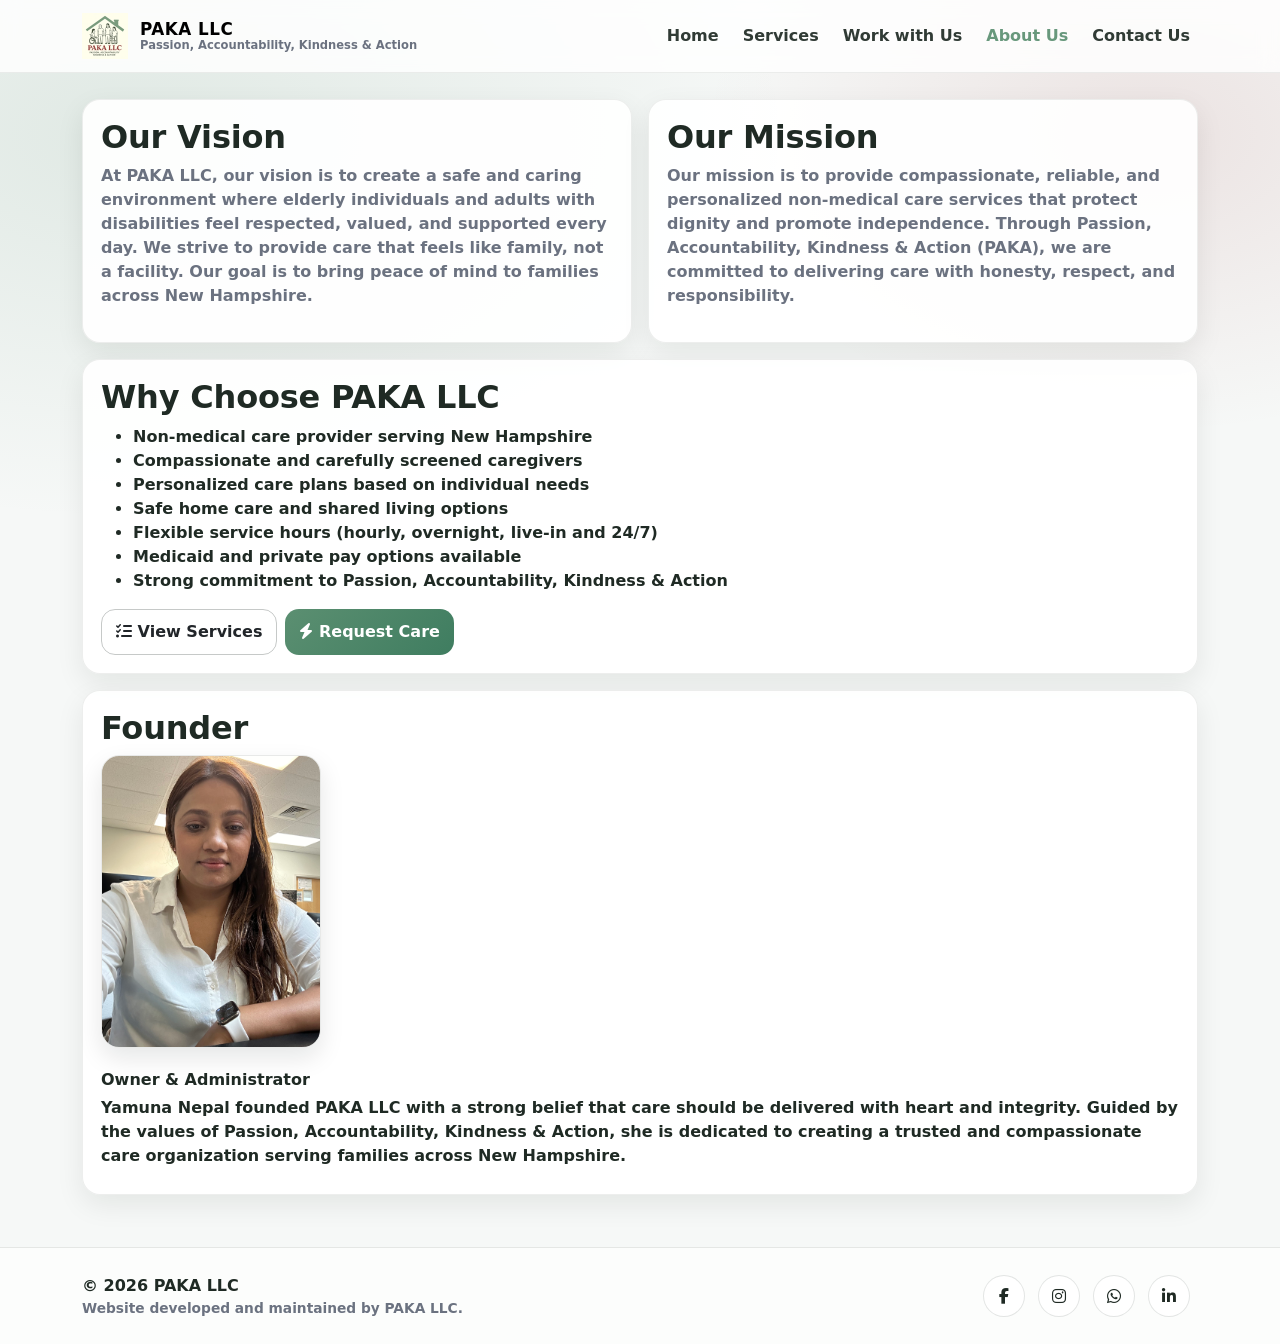
<file: about.html>
<!doctype html>
<html lang="en">
<head>
  <meta charset="utf-8" />
  <meta name="viewport" content="width=device-width, initial-scale=1" />

  <title>PAKA LLC | About Us</title>
  <meta name="description" content="Learn about PAKA LLC, our mission, values, and commitment to compassionate home care and shared living services in New Hampshire." />
  <meta name="keywords" content="About PAKA LLC, pakacare about, home care company New Hampshire, shared living provider NH, PAKA LLC mission, PAKA LLC values" />
  <meta name="robots" content="index, follow, max-image-preview:large" />
  <meta name="author" content="PAKA LLC" />

  <link rel="canonical" href="https://pakacare.com/about.html" />
  <link rel="icon" type="image/png" sizes="980x980" href="/favicon-980x980.png">
  <link rel="shortcut icon" type="image/png" href="/favicon-980x980.png">

  <meta property="og:title" content="PAKA LLC | About Us" />
  <meta property="og:description" content="Learn more about PAKA LLC and our commitment to compassionate care in New Hampshire." />
  <meta property="og:type" content="website" />
  <meta property="og:url" content="https://pakacare.com/about.html" />
  <meta property="og:image" content="https://pakacare.com/images/logo.png" />

  <meta name="twitter:card" content="summary" />
  <meta name="twitter:title" content="PAKA LLC | About Us" />
  <meta name="twitter:description" content="Mission, values, and care approach of PAKA LLC." />
  <meta name="twitter:image" content="https://pakacare.com/images/logo.png" />

  <link href="https://cdn.jsdelivr.net/npm/bootstrap@5.3.3/dist/css/bootstrap.min.css" rel="stylesheet">
  <link href="https://cdnjs.cloudflare.com/ajax/libs/font-awesome/6.5.0/css/all.min.css" rel="stylesheet">
  <link href="css/styles.css" rel="stylesheet">
</head>
<body>

  <nav class="navbar navbar-expand-lg sticky-top">
  <div class="container">
    <a class="navbar-brand brand-wrap" href="index.html">
      <img src="images/logo.png" alt="PAKA LLC logo" class="brand-logo">
      <div class="brand-title">
        <p class="name">PAKA LLC</p>
        <p class="tag">Passion, Accountability, Kindness & Action</p>
      </div>
    </a>

    <button class="navbar-toggler" type="button" data-bs-toggle="collapse" data-bs-target="#topNav">
      <span class="navbar-toggler-icon"></span>
    </button>

    <div class="collapse navbar-collapse" id="topNav">
      <ul class="navbar-nav ms-auto gap-lg-2">
        <li class="nav-item"><a class="nav-link" href="index.html">Home</a></li>
        <li class="nav-item"><a class="nav-link" href="services.html">Services</a></li>
        <li class="nav-item"><a class="nav-link" href="work-with-us.html">Work with Us</a></li>
        <li class="nav-item"><a class="nav-link" href="about.html">About Us</a></li>
        <li class="nav-item"><a class="nav-link" href="contact.html">Contact Us</a></li>
      </ul>
    </div>
  </div>
</nav>

  <section class="section">
    <div class="container">
      <div class="row g-3">
        <div class="col-lg-6">
          <div class="info-card">
            <h2 class="section-title">Our Vision</h2>
            <p class="section-sub">
              At PAKA LLC, our vision is to create a safe and caring environment where elderly individuals and adults with disabilities feel respected, valued, and supported every day. We strive to provide care that feels like family, not a facility. Our goal is to bring peace of mind to families across New Hampshire.
            </p>
          </div>
        </div>
        <div class="col-lg-6">
          <div class="info-card">
            <h2 class="section-title">Our Mission</h2>
            <p class="section-sub">
              Our mission is to provide compassionate, reliable, and personalized non-medical care services that protect dignity and promote independence. Through Passion, Accountability, Kindness & Action (PAKA), we are committed to delivering care with honesty, respect, and responsibility.
            </p>
          </div>
        </div>

        <div class="col-12" id="why">
          <div class="info-card">
            <h2 class="section-title">Why Choose PAKA LLC</h2>
            <ul class="fw-semibold mt-2">
              <li>Non-medical care provider serving New Hampshire</li>
              <li>Compassionate and carefully screened caregivers</li>
              <li>Personalized care plans based on individual needs</li>
              <li>Safe home care and shared living options</li>
              <li>Flexible service hours (hourly, overnight, live-in and 24/7)</li>
              <li>Medicaid and private pay options available</li>
              <li>Strong commitment to Passion, Accountability, Kindness & Action</li>
            </ul>

            <div class="d-flex gap-2 flex-wrap mt-2">
              <a href="services.html" class="btn btn-outline-dark"><i class="fa-solid fa-list-check"></i> View Services</a>
              <button class="btn btn-primary btn-request-care"><i class="fa-solid fa-bolt"></i> Request Care</button>
            </div>
          </div>
        </div>
  <div class="col-12">
  <div class="info-card">
    <h2 class="section-title">Founder</h2>
    <div class="founder-wrap mt-2">
      <img src="images/founder.jpg" alt="Founder" class="founder-img"
           onerror="this.style.display='none'">
      <div>
        <p class="fw-bold mb-1">Owner & Administrator</p>
        <p class="fw-semibold mb-2">
          Yamuna Nepal founded PAKA LLC with a strong belief that care should be delivered with heart and integrity. Guided by the values of Passion, Accountability, Kindness & Action, she is dedicated to creating a trusted and compassionate care organization serving families across New Hampshire.
        </p>
      </div>
    </div>
  </div>
</div>
      </div>
    </div>
  </section>

  <footer>
    <div class="container">
      <div class="row g-3 align-items-center">
        <div class="col-md-6">
          <div class="footer-brand">© <span id="year"></span> PAKA LLC</div>
          <div class="small-note">Website developed and maintained by PAKA LLC.</div>
        </div>
        <div class="col-md-6 text-md-end">
          <div class="social">
            <a href="#" title="Facebook" aria-label="Facebook"><i class="fa-brands fa-facebook-f"></i></a>
            <a href="#" title="Instagram" aria-label="Instagram"><i class="fa-brands fa-instagram"></i></a>
            <a href="#" title="WhatsApp" aria-label="WhatsApp"><i class="fa-brands fa-whatsapp"></i></a>
            <a href="#" title="LinkedIn" aria-label="LinkedIn"><i class="fa-brands fa-linkedin-in"></i></a>
          </div>
        </div>
      </div>
    </div>
  </footer>

  <script>
    document.getElementById("year").textContent = new Date().getFullYear();
  </script>
  <script src="https://cdn.jsdelivr.net/npm/bootstrap@5.3.3/dist/js/bootstrap.bundle.min.js"></script>
  <script src="js/main.js"></script>
</body>
</html>
</file>
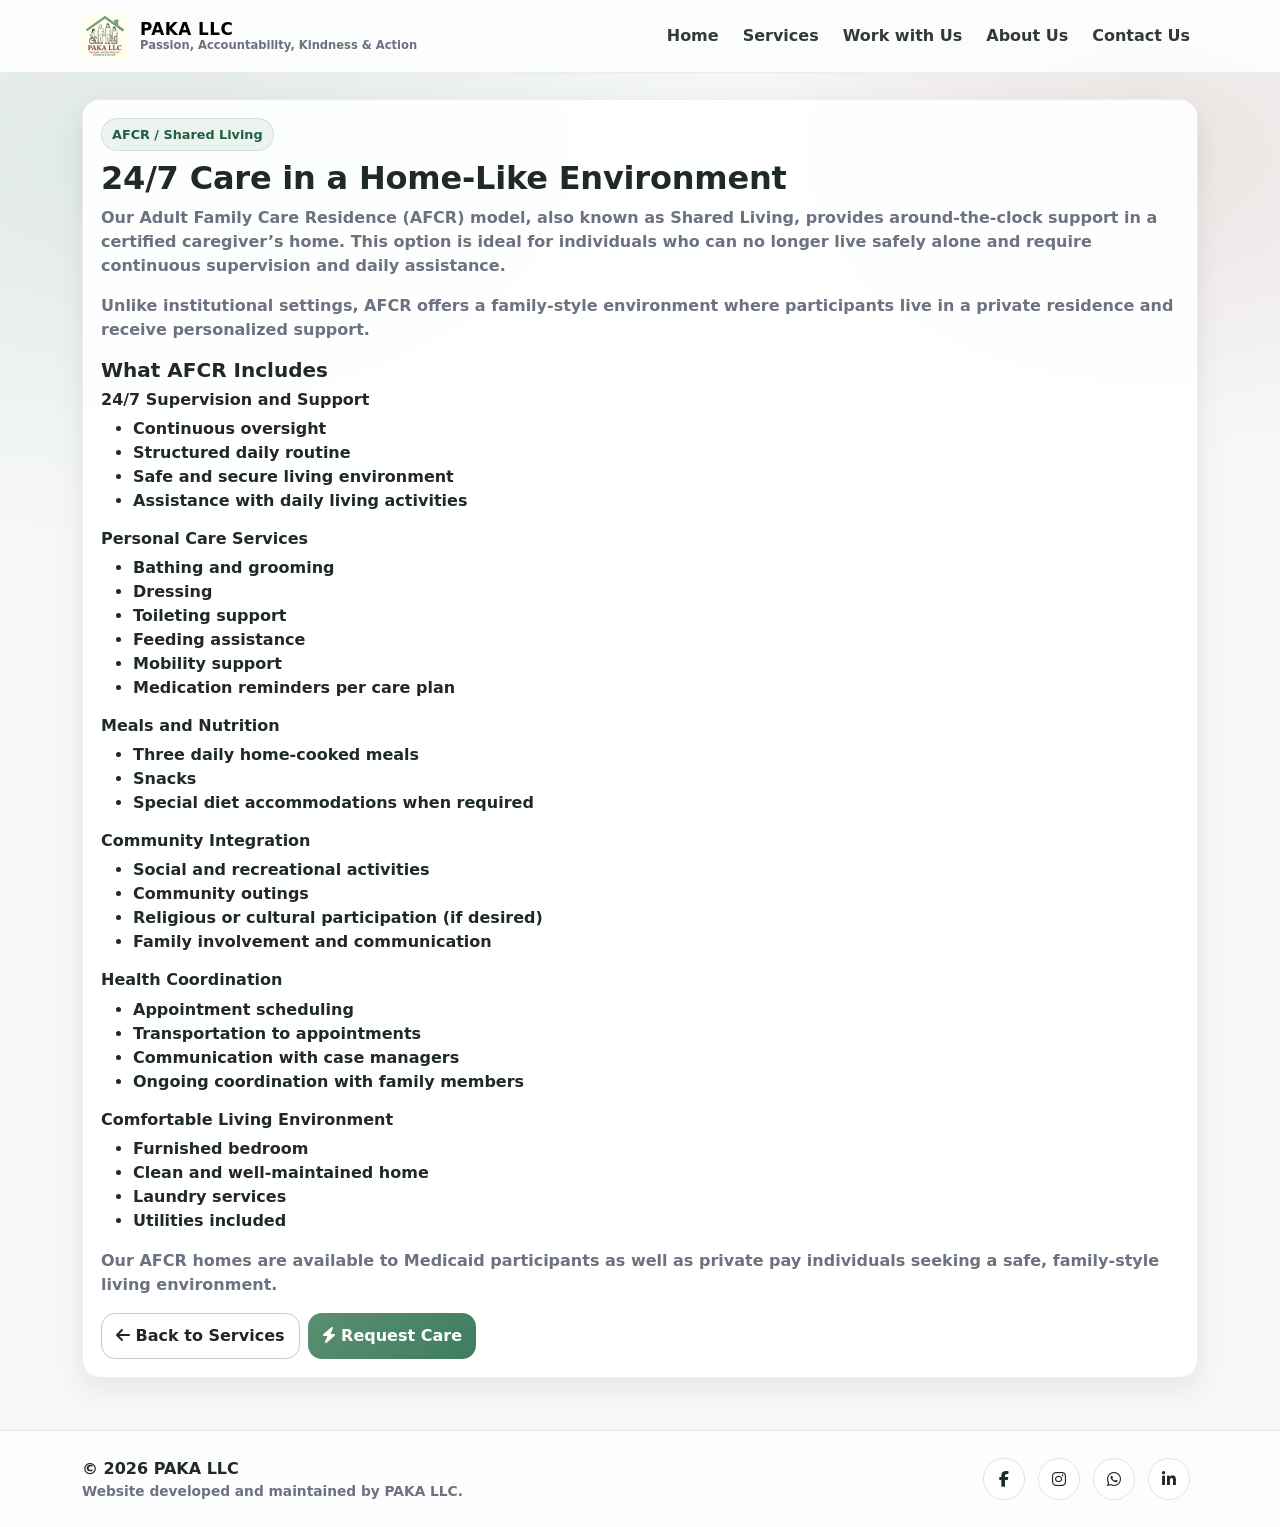
<file: service-afcr.html>
<!doctype html>
<html lang="en">
<head>
  <meta charset="utf-8" />
  <meta name="viewport" content="width=device-width, initial-scale=1" />

  <title>PAKA LLC | Shared Living / AFCR Services in New Hampshire</title>
  <meta name="description" content="PAKA LLC offers shared living and AFCR-related support in New Hampshire, providing a home-like environment with daily assistance, companionship, supervision, and individualized support." />
  <meta name="keywords" content="PAKA LLC shared living, pakacare shared living, shared living New Hampshire, AFCR New Hampshire, adult family care NH, family care residence NH, shared living Nashua NH, shared living Manchester NH" />
  <meta name="robots" content="index, follow, max-image-preview:large" />
  <meta name="author" content="PAKA LLC" />

  <link rel="canonical" href="https://pakacare.com/service-afcr.html" />
  <link rel="icon" type="image/png" sizes="980x980" href="/favicon-980x980.png">
  <link rel="shortcut icon" type="image/png" href="/favicon-980x980.png">

  <meta property="og:title" content="PAKA LLC | Shared Living / AFCR Services in New Hampshire" />
  <meta property="og:description" content="Shared living and AFCR-related support from PAKA LLC in New Hampshire." />
  <meta property="og:type" content="website" />
  <meta property="og:url" content="https://pakacare.com/service-afcr.html" />
  <meta property="og:image" content="https://pakacare.com/images/logo.png" />

  <meta name="twitter:card" content="summary" />
  <meta name="twitter:title" content="PAKA LLC | Shared Living / AFCR Services in New Hampshire" />
  <meta name="twitter:description" content="Home-like shared living support and individualized care in New Hampshire." />
  <meta name="twitter:image" content="https://pakacare.com/images/logo.png" />

  <link href="https://cdn.jsdelivr.net/npm/bootstrap@5.3.3/dist/css/bootstrap.min.css" rel="stylesheet">
  <link href="https://cdnjs.cloudflare.com/ajax/libs/font-awesome/6.5.0/css/all.min.css" rel="stylesheet">
  <link href="css/styles.css" rel="stylesheet">
</head>
<body>

  <nav class="navbar navbar-expand-lg sticky-top">
  <div class="container">
    <a class="navbar-brand brand-wrap" href="index.html">
      <img src="images/logo.png" alt="PAKA LLC logo" class="brand-logo">
      <div class="brand-title">
        <p class="name">PAKA LLC</p>
        <p class="tag">Passion, Accountability, Kindness & Action</p>
      </div>
    </a>

    <button class="navbar-toggler" type="button" data-bs-toggle="collapse" data-bs-target="#topNav">
      <span class="navbar-toggler-icon"></span>
    </button>

    <div class="collapse navbar-collapse" id="topNav">
      <ul class="navbar-nav ms-auto gap-lg-2">
        <li class="nav-item"><a class="nav-link" href="index.html">Home</a></li>
        <li class="nav-item"><a class="nav-link" href="services.html">Services</a></li>
        <li class="nav-item"><a class="nav-link" href="work-with-us.html">Work with Us</a></li>
        <li class="nav-item"><a class="nav-link" href="about.html">About Us</a></li>
        <li class="nav-item"><a class="nav-link" href="contact.html">Contact Us</a></li>
      </ul>
    </div>
  </div>
</nav>

  <section class="section">
    <div class="container">
      <div class="info-card">
        <span class="pill green">AFCR / Shared Living</span>
        <h2 class="section-title mt-2">24/7 Care in a Home-Like Environment</h2>

        <p class="section-sub">
          Our Adult Family Care Residence (AFCR) model, also known as Shared Living, provides around-the-clock support in a certified caregiver’s home.
          This option is ideal for individuals who can no longer live safely alone and require continuous supervision and daily assistance.
        </p>

        <p class="section-sub">
          Unlike institutional settings, AFCR offers a family-style environment where participants live in a private residence and receive personalized support.
        </p>

        <h5 class="fw-bold mt-3">What AFCR Includes</h5>

        <h6 class="fw-bold mt-2">24/7 Supervision and Support</h6>
        <ul class="fw-semibold">
          <li>Continuous oversight</li>
          <li>Structured daily routine</li>
          <li>Safe and secure living environment</li>
          <li>Assistance with daily living activities</li>
        </ul>

        <h6 class="fw-bold mt-2">Personal Care Services</h6>
        <ul class="fw-semibold">
          <li>Bathing and grooming</li>
          <li>Dressing</li>
          <li>Toileting support</li>
          <li>Feeding assistance</li>
          <li>Mobility support</li>
          <li>Medication reminders per care plan</li>
        </ul>

        <h6 class="fw-bold mt-2">Meals and Nutrition</h6>
        <ul class="fw-semibold">
          <li>Three daily home-cooked meals</li>
          <li>Snacks</li>
          <li>Special diet accommodations when required</li>
        </ul>

        <h6 class="fw-bold mt-2">Community Integration</h6>
        <ul class="fw-semibold">
          <li>Social and recreational activities</li>
          <li>Community outings</li>
          <li>Religious or cultural participation (if desired)</li>
          <li>Family involvement and communication</li>
        </ul>

        <h6 class="fw-bold mt-2">Health Coordination</h6>
        <ul class="fw-semibold">
          <li>Appointment scheduling</li>
          <li>Transportation to appointments</li>
          <li>Communication with case managers</li>
          <li>Ongoing coordination with family members</li>
        </ul>

        <h6 class="fw-bold mt-2">Comfortable Living Environment</h6>
        <ul class="fw-semibold">
          <li>Furnished bedroom</li>
          <li>Clean and well-maintained home</li>
          <li>Laundry services</li>
          <li>Utilities included</li>
        </ul>

        <p class="section-sub">
          Our AFCR homes are available to Medicaid participants as well as private pay individuals seeking a safe, family-style living environment.
        </p>

        <div class="d-flex gap-2 flex-wrap mt-3">
          <a href="services.html" class="btn btn-outline-dark"><i class="fa-solid fa-arrow-left"></i> Back to Services</a>
          <button class="btn btn-primary btn-request-care"><i class="fa-solid fa-bolt"></i> Request Care</button>
        </div>
      </div>
    </div>
  </section>

  <footer>
    <div class="container">
      <div class="row g-3 align-items-center">
        <div class="col-md-6">
          <div class="footer-brand">© <span id="year"></span> PAKA LLC</div>
          <div class="small-note">Website developed and maintained by PAKA LLC.</div>
        </div>
        <div class="col-md-6 text-md-end">
          <div class="social">
            <a href="#" title="Facebook" aria-label="Facebook"><i class="fa-brands fa-facebook-f"></i></a>
            <a href="#" title="Instagram" aria-label="Instagram"><i class="fa-brands fa-instagram"></i></a>
            <a href="#" title="WhatsApp" aria-label="WhatsApp"><i class="fa-brands fa-whatsapp"></i></a>
            <a href="#" title="LinkedIn" aria-label="LinkedIn"><i class="fa-brands fa-linkedin-in"></i></a>
          </div>
        </div>
      </div>
    </div>
  </footer>

  <script>
    document.getElementById("year").textContent = new Date().getFullYear();
  </script>
  <script src="https://cdn.jsdelivr.net/npm/bootstrap@5.3.3/dist/js/bootstrap.bundle.min.js"></script>
  <script src="js/main.js"></script>
</body>
</html>
</file>
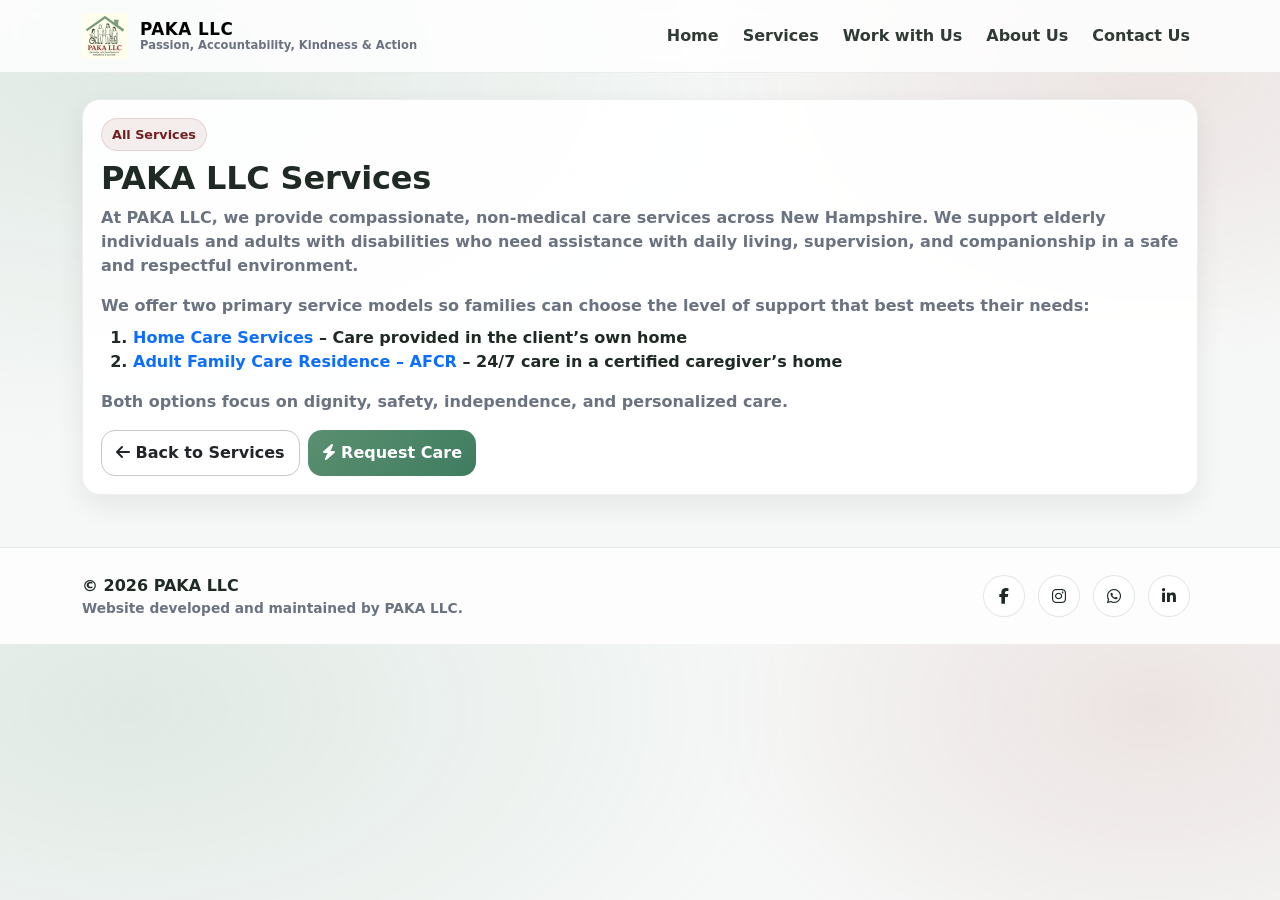
<file: service-all.html>
<!doctype html>
<html lang="en">
<head>
  <meta charset="utf-8" />
  <meta name="viewport" content="width=device-width, initial-scale=1" />

  <title>PAKA LLC | All Home Care & Shared Living Services</title>
  <meta name="description" content="View the full range of services offered by PAKA LLC, including home care, homemaker support, companionship, personal care, and shared living services in New Hampshire." />
  <meta name="keywords" content="PAKA LLC all services, pakacare all services, New Hampshire home care services, shared living services NH, personal care NH, homemaker support NH, companionship NH" />
  <meta name="robots" content="index, follow, max-image-preview:large" />
  <meta name="author" content="PAKA LLC" />

  <link rel="canonical" href="https://pakacare.com/service-all.html" />
  <link rel="icon" type="image/png" sizes="980x980" href="/favicon-980x980.png">
  <link rel="shortcut icon" type="image/png" href="/favicon-980x980.png">

  <meta property="og:title" content="PAKA LLC | All Home Care & Shared Living Services" />
  <meta property="og:description" content="See all available home care and shared living services from PAKA LLC." />
  <meta property="og:type" content="website" />
  <meta property="og:url" content="https://pakacare.com/service-all.html" />
  <meta property="og:image" content="https://pakacare.com/images/logo.png" />

  <meta name="twitter:card" content="summary" />
  <meta name="twitter:title" content="PAKA LLC | All Home Care & Shared Living Services" />
  <meta name="twitter:description" content="Full service list from PAKA LLC in New Hampshire." />
  <meta name="twitter:image" content="https://pakacare.com/images/logo.png" />

  <link href="https://cdn.jsdelivr.net/npm/bootstrap@5.3.3/dist/css/bootstrap.min.css" rel="stylesheet">
  <link href="https://cdnjs.cloudflare.com/ajax/libs/font-awesome/6.5.0/css/all.min.css" rel="stylesheet">
  <link href="css/styles.css" rel="stylesheet">
</head>
<body>

  <nav class="navbar navbar-expand-lg sticky-top">
    <div class="container">
      <a class="navbar-brand brand-wrap" href="index.html">
        <img src="images/logo.png" alt="PAKA LLC logo" class="brand-logo">
        <div class="brand-title">
          <p class="name">PAKA LLC</p>
          <p class="tag">Passion, Accountability, Kindness & Action</p>
        </div>
      </a>

      <button class="navbar-toggler" type="button" data-bs-toggle="collapse" data-bs-target="#topNav">
        <span class="navbar-toggler-icon"></span>
      </button>

      <div class="collapse navbar-collapse" id="topNav">
        <ul class="navbar-nav ms-auto gap-lg-2">
          <li class="nav-item"><a class="nav-link" href="index.html">Home</a></li>
          <li class="nav-item"><a class="nav-link" href="services.html">Services</a></li>
          <li class="nav-item"><a class="nav-link" href="work-with-us.html">Work with Us</a></li>
          <li class="nav-item"><a class="nav-link" href="about.html">About Us</a></li>
          <li class="nav-item"><a class="nav-link" href="contact.html">Contact Us</a></li>
        </ul>
      </div>
    </div>
  </nav>

  <section class="section">
    <div class="container">
      <div class="info-card">
        <span class="pill">All Services</span>
        <h2 class="section-title mt-2">PAKA LLC Services</h2>

        <p class="section-sub">
          At PAKA LLC, we provide compassionate, non-medical care services across New Hampshire. We support elderly individuals and adults with disabilities who need assistance with daily living, supervision, and companionship in a safe and respectful environment.
        </p>

        <p class="section-sub mb-2">
          We offer two primary service models so families can choose the level of support that best meets their needs:
        </p>

        <ol class="fw-semibold">
          <li>
            <a href="service-homecare.html" class="fw-bold text-decoration-none">Home Care Services</a>
            – Care provided in the client’s own home
          </li>
          <li>
            <a href="service-afcr.html" class="fw-bold text-decoration-none">Adult Family Care Residence – AFCR</a>
            – 24/7 care in a certified caregiver’s home
          </li>
        </ol>

        <p class="section-sub">Both options focus on dignity, safety, independence, and personalized care.</p>

        <div class="d-flex gap-2 flex-wrap mt-3">
          <a href="services.html" class="btn btn-outline-dark"><i class="fa-solid fa-arrow-left"></i> Back to Services</a>
          <button class="btn btn-primary btn-request-care" type="button"><i class="fa-solid fa-bolt"></i> Request Care</button>
        </div>
      </div>
    </div>
  </section>

  <footer>
    <div class="container">
      <div class="row g-3 align-items-center">
        <div class="col-md-6">
          <div class="footer-brand">© <span id="year"></span> PAKA LLC</div>
          <div class="small-note">Website developed and maintained by PAKA LLC.</div>
        </div>
        <div class="col-md-6 text-md-end">
          <div class="social">
            <a href="#" title="Facebook" aria-label="Facebook"><i class="fa-brands fa-facebook-f"></i></a>
            <a href="#" title="Instagram" aria-label="Instagram"><i class="fa-brands fa-instagram"></i></a>
            <a href="#" title="WhatsApp" aria-label="WhatsApp"><i class="fa-brands fa-whatsapp"></i></a>
            <a href="#" title="LinkedIn" aria-label="LinkedIn"><i class="fa-brands fa-linkedin-in"></i></a>
          </div>
        </div>
      </div>
    </div>
  </footer>

  <script>document.getElementById("year").textContent = new Date().getFullYear();</script>
  <script src="https://cdn.jsdelivr.net/npm/bootstrap@5.3.3/dist/js/bootstrap.bundle.min.js"></script>
  <script src="js/main.js"></script>
</body>
</html>
</file>
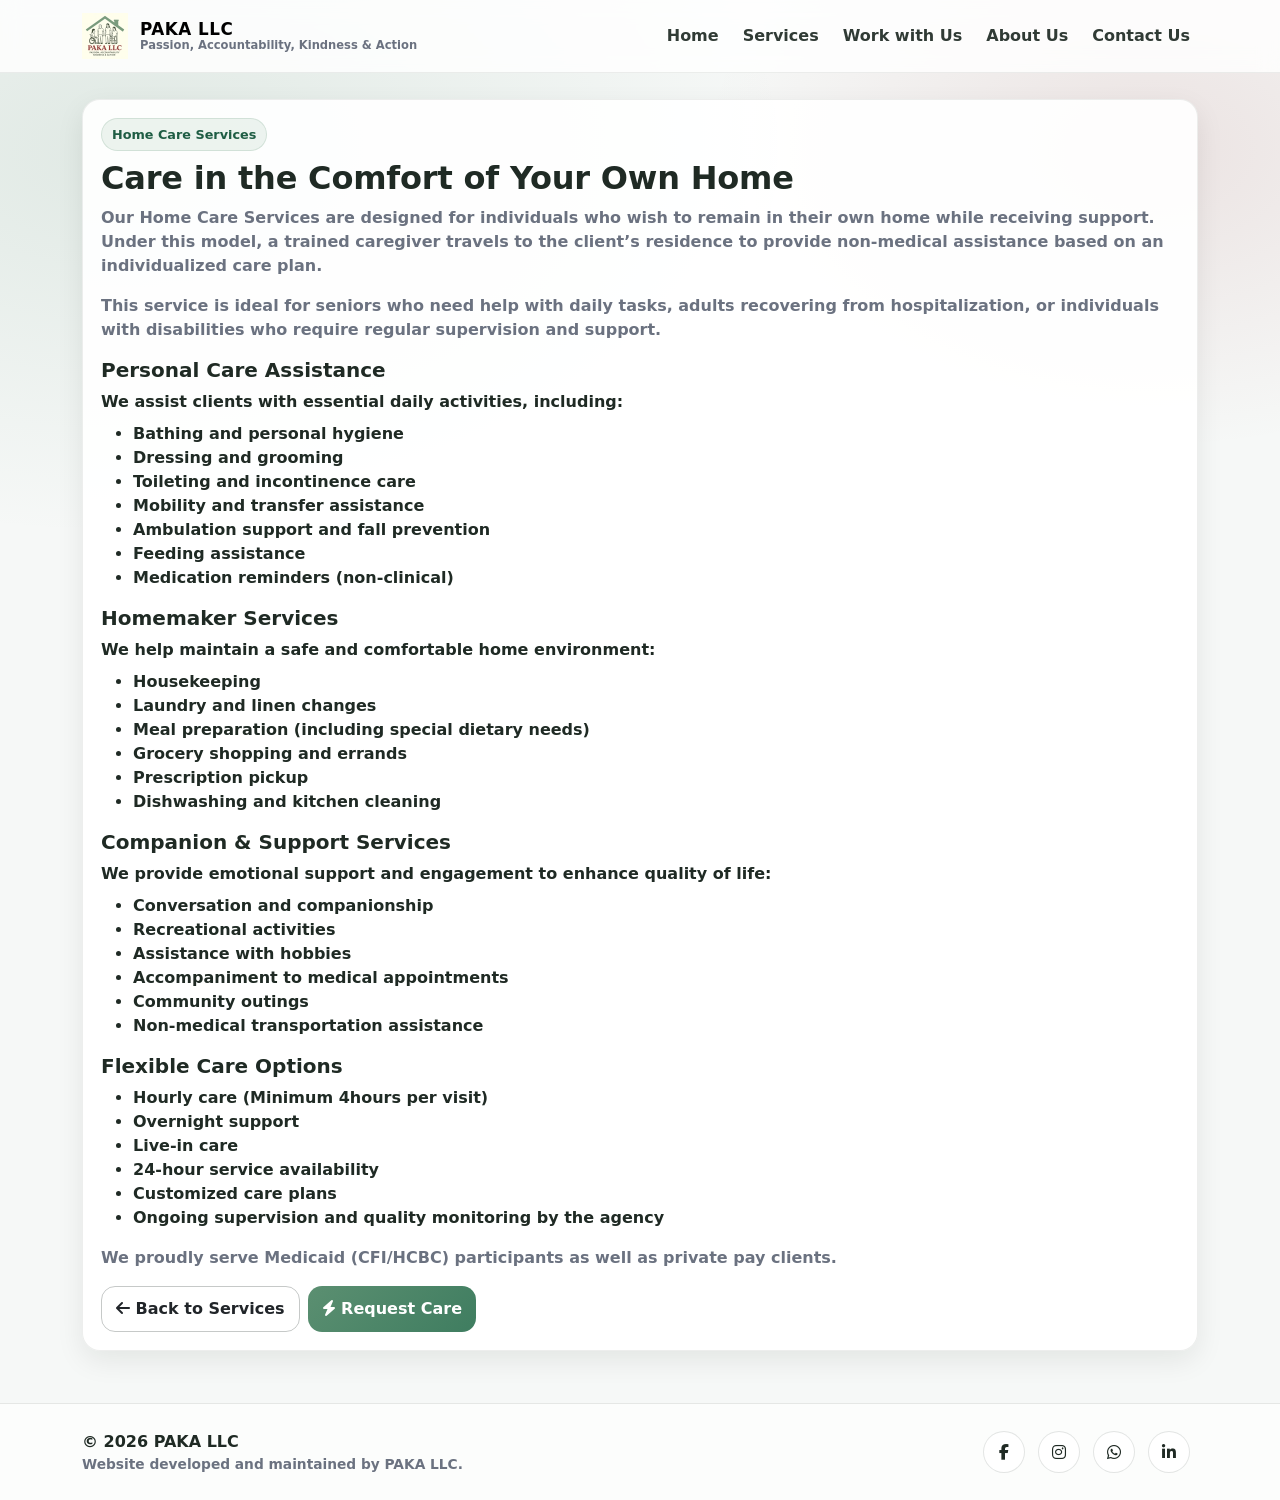
<file: service-homecare.html>
<!doctype html>
<html lang="en">
<head>
  <meta charset="utf-8" />
  <meta name="viewport" content="width=device-width, initial-scale=1" />

  <title>PAKA LLC | Home Care Services in New Hampshire</title>
  <meta name="description" content="PAKA LLC provides non-medical home care services in New Hampshire, including personal care, homemaker services, companionship, mobility support, meal preparation, and daily living assistance." />
  <meta name="keywords" content="PAKA LLC home care, pakacare home care, home care New Hampshire, home care Nashua NH, home care Manchester NH, personal care NH, homemaker services NH, companionship NH, senior care NH, elderly care NH" />
  <meta name="robots" content="index, follow, max-image-preview:large" />
  <meta name="author" content="PAKA LLC" />

  <link rel="canonical" href="https://pakacare.com/service-homecare.html" />
  <link rel="icon" type="image/png" sizes="980x980" href="/favicon-980x980.png">
  <link rel="shortcut icon" type="image/png" href="/favicon-980x980.png">

  <meta property="og:title" content="PAKA LLC | Home Care Services in New Hampshire" />
  <meta property="og:description" content="Non-medical home care services across New Hampshire from PAKA LLC." />
  <meta property="og:type" content="website" />
  <meta property="og:url" content="https://pakacare.com/service-homecare.html" />
  <meta property="og:image" content="https://pakacare.com/images/logo.png" />

  <meta name="twitter:card" content="summary" />
  <meta name="twitter:title" content="PAKA LLC | Home Care Services in New Hampshire" />
  <meta name="twitter:description" content="Personal care, homemaker services, companionship, and daily support." />
  <meta name="twitter:image" content="https://pakacare.com/images/logo.png" />

  <link href="https://cdn.jsdelivr.net/npm/bootstrap@5.3.3/dist/css/bootstrap.min.css" rel="stylesheet">
  <link href="https://cdnjs.cloudflare.com/ajax/libs/font-awesome/6.5.0/css/all.min.css" rel="stylesheet">
  <link href="css/styles.css" rel="stylesheet">
</head>
<body>

  <nav class="navbar navbar-expand-lg sticky-top">
  <div class="container">
    <a class="navbar-brand brand-wrap" href="index.html">
      <img src="images/logo.png" alt="PAKA LLC logo" class="brand-logo">
      <div class="brand-title">
        <p class="name">PAKA LLC</p>
        <p class="tag">Passion, Accountability, Kindness & Action</p>
      </div>
    </a>

    <button class="navbar-toggler" type="button" data-bs-toggle="collapse" data-bs-target="#topNav">
      <span class="navbar-toggler-icon"></span>
    </button>

    <div class="collapse navbar-collapse" id="topNav">
      <ul class="navbar-nav ms-auto gap-lg-2">
        <li class="nav-item"><a class="nav-link" href="index.html">Home</a></li>
        <li class="nav-item"><a class="nav-link" href="services.html">Services</a></li>
        <li class="nav-item"><a class="nav-link" href="work-with-us.html">Work with Us</a></li>
        <li class="nav-item"><a class="nav-link" href="about.html">About Us</a></li>
        <li class="nav-item"><a class="nav-link" href="contact.html">Contact Us</a></li>
      </ul>
    </div>
  </div>
</nav>

  <section class="section">
    <div class="container">
      <div class="info-card">
        <span class="pill green">Home Care Services</span>
        <h2 class="section-title mt-2">Care in the Comfort of Your Own Home</h2>

        <p class="section-sub">
          Our Home Care Services are designed for individuals who wish to remain in their own home while receiving support.
          Under this model, a trained caregiver travels to the client’s residence to provide non-medical assistance based on an individualized care plan.
        </p>

        <p class="section-sub">
          This service is ideal for seniors who need help with daily tasks, adults recovering from hospitalization,
          or individuals with disabilities who require regular supervision and support.
        </p>

        <h5 class="fw-bold mt-3">Personal Care Assistance</h5>
        <p class="fw-semibold mb-2">We assist clients with essential daily activities, including:</p>
        <ul class="fw-semibold">
          <li>Bathing and personal hygiene</li>
          <li>Dressing and grooming</li>
          <li>Toileting and incontinence care</li>
          <li>Mobility and transfer assistance</li>
          <li>Ambulation support and fall prevention</li>
          <li>Feeding assistance</li>
          <li>Medication reminders (non-clinical)</li>
        </ul>

        <h5 class="fw-bold mt-3">Homemaker Services</h5>
        <p class="fw-semibold mb-2">We help maintain a safe and comfortable home environment:</p>
        <ul class="fw-semibold">
          <li>Housekeeping</li>
          <li>Laundry and linen changes</li>
          <li>Meal preparation (including special dietary needs)</li>
          <li>Grocery shopping and errands</li>
          <li>Prescription pickup</li>
          <li>Dishwashing and kitchen cleaning</li>
        </ul>

        <h5 class="fw-bold mt-3">Companion & Support Services</h5>
        <p class="fw-semibold mb-2">We provide emotional support and engagement to enhance quality of life:</p>
        <ul class="fw-semibold">
          <li>Conversation and companionship</li>
          <li>Recreational activities</li>
          <li>Assistance with hobbies</li>
          <li>Accompaniment to medical appointments</li>
          <li>Community outings</li>
          <li>Non-medical transportation assistance</li>
        </ul>

        <h5 class="fw-bold mt-3">Flexible Care Options</h5>
        <ul class="fw-semibold">
          <li>Hourly care (Minimum 4hours per visit)</li>
          <li>Overnight support</li>
          <li>Live-in care</li>
          <li>24-hour service availability</li>
          <li>Customized care plans</li>
          <li>Ongoing supervision and quality monitoring by the agency</li>
        </ul>

        <p class="section-sub">
          We proudly serve Medicaid (CFI/HCBC) participants as well as private pay clients.
        </p>

        <div class="d-flex gap-2 flex-wrap mt-3">
          <a href="services.html" class="btn btn-outline-dark"><i class="fa-solid fa-arrow-left"></i> Back to Services</a>
          <button class="btn btn-primary btn-request-care"><i class="fa-solid fa-bolt"></i> Request Care</button>
        </div>
      </div>
    </div>
  </section>

  <footer>
    <div class="container">
      <div class="row g-3 align-items-center">
        <div class="col-md-6">
          <div class="footer-brand">© <span id="year"></span> PAKA LLC</div>
          <div class="small-note">Website developed and maintained by PAKA LLC.</div>
        </div>
        <div class="col-md-6 text-md-end">
          <div class="social">
            <a href="#" title="Facebook" aria-label="Facebook"><i class="fa-brands fa-facebook-f"></i></a>
            <a href="#" title="Instagram" aria-label="Instagram"><i class="fa-brands fa-instagram"></i></a>
            <a href="#" title="WhatsApp" aria-label="WhatsApp"><i class="fa-brands fa-whatsapp"></i></a>
            <a href="#" title="LinkedIn" aria-label="LinkedIn"><i class="fa-brands fa-linkedin-in"></i></a>
          </div>
        </div>
      </div>
    </div>
  </footer>

  <script>
    document.getElementById("year").textContent = new Date().getFullYear();
  </script>
  <script src="https://cdn.jsdelivr.net/npm/bootstrap@5.3.3/dist/js/bootstrap.bundle.min.js"></script>
  <script src="js/main.js"></script>
</body>
</html>
</file>
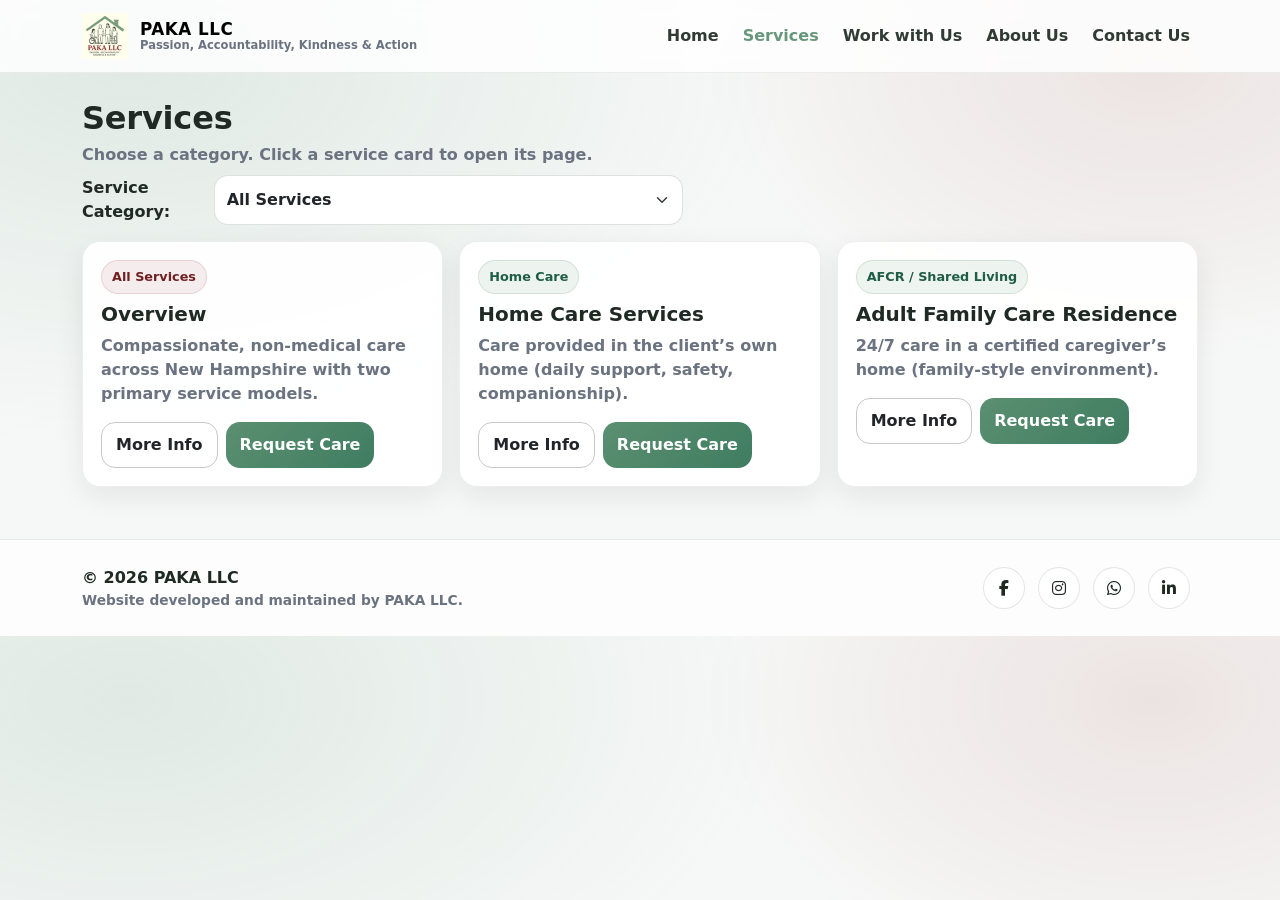
<file: services.html>
<!doctype html>
<html lang="en">
<head>
  <meta charset="utf-8" />
  <meta name="viewport" content="width=device-width, initial-scale=1" />

  <title>PAKA LLC | Home Care & Shared Living Services in New Hampshire</title>
  <meta name="description" content="Explore PAKA LLC services in New Hampshire, including home care, personal care, homemaker services, companionship, and shared living / AFCR support." />
  <meta name="keywords" content="PAKA LLC services, pakacare services, home care services New Hampshire, shared living services NH, AFCR services NH, homemaker services NH, companionship services NH, personal care services NH" />
  <meta name="robots" content="index, follow, max-image-preview:large" />
  <meta name="author" content="PAKA LLC" />

  <link rel="canonical" href="https://pakacare.com/services.html" />
  <link rel="icon" type="image/png" sizes="980x980" href="/favicon-980x980.png">
  <link rel="shortcut icon" type="image/png" href="/favicon-980x980.png">

  <meta property="og:title" content="PAKA LLC | Home Care & Shared Living Services in New Hampshire" />
  <meta property="og:description" content="Explore home care and shared living services offered by PAKA LLC in New Hampshire." />
  <meta property="og:type" content="website" />
  <meta property="og:url" content="https://pakacare.com/services.html" />
  <meta property="og:image" content="https://pakacare.com/images/logo.png" />

  <meta name="twitter:card" content="summary" />
  <meta name="twitter:title" content="PAKA LLC | Home Care & Shared Living Services in New Hampshire" />
  <meta name="twitter:description" content="Home care and shared living service details from PAKA LLC." />
  <meta name="twitter:image" content="https://pakacare.com/images/logo.png" />

  <link href="https://cdn.jsdelivr.net/npm/bootstrap@5.3.3/dist/css/bootstrap.min.css" rel="stylesheet">
  <link href="https://cdnjs.cloudflare.com/ajax/libs/font-awesome/6.5.0/css/all.min.css" rel="stylesheet">
  <link href="css/styles.css" rel="stylesheet">
</head>
<body>

  <nav class="navbar navbar-expand-lg sticky-top">
    <div class="container">
      <a class="navbar-brand brand-wrap" href="index.html">
        <img src="images/logo.png" alt="PAKA LLC logo" class="brand-logo">
        <div class="brand-title">
          <p class="name">PAKA LLC</p>
          <p class="tag">Passion, Accountability, Kindness & Action</p>
        </div>
      </a>

      <button class="navbar-toggler" type="button" data-bs-toggle="collapse" data-bs-target="#topNav">
        <span class="navbar-toggler-icon"></span>
      </button>

      <div class="collapse navbar-collapse" id="topNav">
        <ul class="navbar-nav ms-auto gap-lg-2">
          <li class="nav-item"><a class="nav-link" href="index.html">Home</a></li>
          <li class="nav-item"><a class="nav-link" href="services.html">Services</a></li>
          <li class="nav-item"><a class="nav-link" href="work-with-us.html">Work with Us</a></li>
          <li class="nav-item"><a class="nav-link" href="about.html">About Us</a></li>
          <li class="nav-item"><a class="nav-link" href="contact.html">Contact Us</a></li>
        </ul>
      </div>
    </div>
  </nav>

  <section class="section">
    <div class="container">
      <div class="d-flex flex-wrap justify-content-between align-items-end gap-2 mb-3">
        <div>
          <h2 class="section-title mb-1">Services</h2>
          <div class="section-sub">Choose a category. Click a service card to open its page.</div>
        </div>

        <div class="d-flex gap-2 align-items-center">
          <label class="fw-bold">Service Category:</label>
          <select id="serviceFilter" class="form-select" style="min-width: 280px;">
            <option value="all" selected>All Services</option>
            <option value="homecare">Home Care Services</option>
            <option value="afcr">Adult Family Care Residence (AFCR) Services</option>
          </select>
        </div>
      </div>

      <div class="row g-3">
        <!-- All Services -->
        <div class="col-lg-4 service-item" data-type="all">
          <div class="service-card service-clickable" data-href="service-all.html">
            <span class="pill">All Services</span>
            <h5 class="mt-2">Overview</h5>
            <p class="section-sub">
              Compassionate, non-medical care across New Hampshire with two primary service models.
            </p>
            <div class="d-flex gap-2 flex-wrap">
              <a class="btn btn-outline-dark" href="service-all.html">More Info</a>
              <button class="btn btn-primary btn-request-care" type="button">Request Care</button>
            </div>
          </div>
        </div>

        <!-- Home Care -->
        <div class="col-lg-4 service-item" data-type="homecare">
          <div class="service-card service-clickable" data-href="service-homecare.html">
            <span class="pill green">Home Care</span>
            <h5 class="mt-2">Home Care Services</h5>
            <p class="section-sub">Care provided in the client’s own home (daily support, safety, companionship).</p>
            <div class="d-flex gap-2 flex-wrap">
              <a class="btn btn-outline-dark" href="service-homecare.html">More Info</a>
              <button class="btn btn-primary btn-request-care" type="button">Request Care</button>
            </div>
          </div>
        </div>

        <!-- AFCR -->
        <div class="col-lg-4 service-item" data-type="afcr">
          <div class="service-card service-clickable" data-href="service-afcr.html">
            <span class="pill green">AFCR / Shared Living</span>
            <h5 class="mt-2">Adult Family Care Residence</h5>
            <p class="section-sub">24/7 care in a certified caregiver’s home (family-style environment).</p>
            <div class="d-flex gap-2 flex-wrap">
              <a class="btn btn-outline-dark" href="service-afcr.html">More Info</a>
              <button class="btn btn-primary btn-request-care" type="button">Request Care</button>
            </div>
          </div>
        </div>
      </div>

    </div>
  </section>

  <footer>
    <div class="container">
      <div class="row g-3 align-items-center">
        <div class="col-md-6">
          <div class="footer-brand">© <span id="year"></span> PAKA LLC</div>
          <div class="small-note">Website developed and maintained by PAKA LLC.</div>
        </div>
        <div class="col-md-6 text-md-end">
          <div class="social">
            <a href="#" title="Facebook" aria-label="Facebook"><i class="fa-brands fa-facebook-f"></i></a>
            <a href="#" title="Instagram" aria-label="Instagram"><i class="fa-brands fa-instagram"></i></a>
            <a href="#" title="WhatsApp" aria-label="WhatsApp"><i class="fa-brands fa-whatsapp"></i></a>
            <a href="#" title="LinkedIn" aria-label="LinkedIn"><i class="fa-brands fa-linkedin-in"></i></a>
          </div>
        </div>
      </div>
    </div>
  </footer>

  <script>document.getElementById("year").textContent = new Date().getFullYear();</script>
  <script src="https://cdn.jsdelivr.net/npm/bootstrap@5.3.3/dist/js/bootstrap.bundle.min.js"></script>
  <script src="js/main.js"></script>
</body>
</html>
</file>
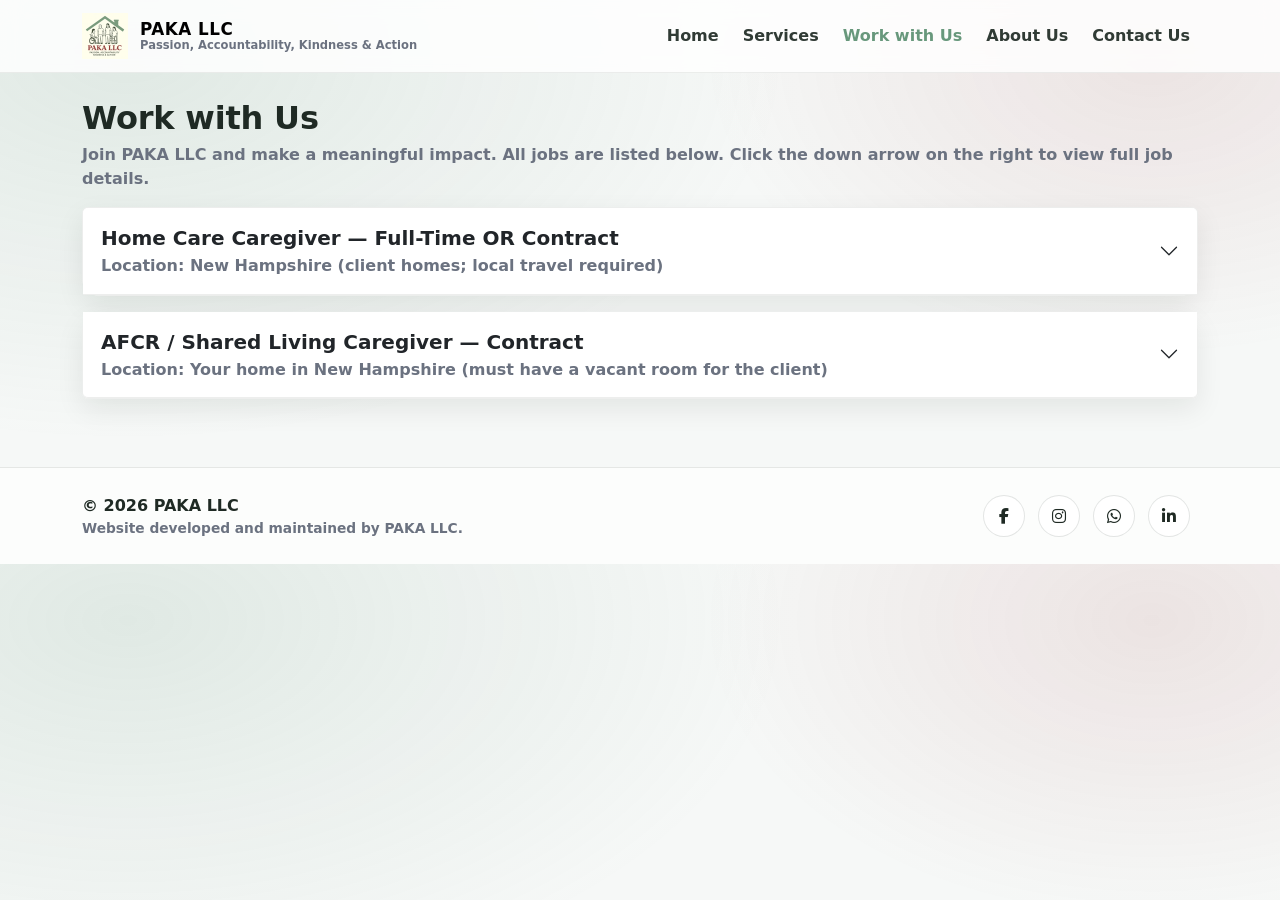
<file: work-with-us.html>
<!doctype html>
<html lang="en">
<head>
  <meta charset="utf-8" />
  <meta name="viewport" content="width=device-width, initial-scale=1" />

  <title>PAKA LLC | Caregiver Jobs & Work Opportunities in New Hampshire</title>
  <meta name="description" content="Explore caregiver and shared living work opportunities with PAKA LLC in New Hampshire. Learn about available roles and how to apply through pakacare.com." />
  <meta name="keywords" content="PAKA LLC jobs, pakacare jobs, caregiver jobs New Hampshire, home care jobs NH, shared living jobs NH, caregiver jobs Nashua NH, caregiver jobs Manchester NH, work with PAKA LLC" />
  <meta name="robots" content="index, follow, max-image-preview:large" />
  <meta name="author" content="PAKA LLC" />

  <link rel="canonical" href="https://pakacare.com/work-with-us.html" />
  <link rel="icon" type="image/png" sizes="980x980" href="/favicon-980x980.png">
  <link rel="shortcut icon" type="image/png" href="/favicon-980x980.png">

  <meta property="og:title" content="PAKA LLC | Caregiver Jobs & Work Opportunities in New Hampshire" />
  <meta property="og:description" content="Apply for caregiver and shared living opportunities with PAKA LLC." />
  <meta property="og:type" content="website" />
  <meta property="og:url" content="https://pakacare.com/work-with-us.html" />
  <meta property="og:image" content="https://pakacare.com/images/logo.png" />

  <meta name="twitter:card" content="summary" />
  <meta name="twitter:title" content="PAKA LLC | Caregiver Jobs & Work Opportunities in New Hampshire" />
  <meta name="twitter:description" content="Caregiver and shared living opportunities with PAKA LLC." />
  <meta name="twitter:image" content="https://pakacare.com/images/logo.png" />

  <link href="https://cdn.jsdelivr.net/npm/bootstrap@5.3.3/dist/css/bootstrap.min.css" rel="stylesheet">
  <link href="https://cdnjs.cloudflare.com/ajax/libs/font-awesome/6.5.0/css/all.min.css" rel="stylesheet">
  <link href="css/styles.css" rel="stylesheet">
</head>
<body>

  <nav class="navbar navbar-expand-lg sticky-top">
  <div class="container">
    <a class="navbar-brand brand-wrap" href="index.html">
      <img src="images/logo.png" alt="PAKA LLC logo" class="brand-logo">
      <div class="brand-title">
        <p class="name">PAKA LLC</p>
        <p class="tag">Passion, Accountability, Kindness & Action</p>
      </div>
    </a>

    <button class="navbar-toggler" type="button" data-bs-toggle="collapse" data-bs-target="#topNav">
      <span class="navbar-toggler-icon"></span>
    </button>

    <div class="collapse navbar-collapse" id="topNav">
      <ul class="navbar-nav ms-auto gap-lg-2">
        <li class="nav-item"><a class="nav-link" href="index.html">Home</a></li>
        <li class="nav-item"><a class="nav-link" href="services.html">Services</a></li>
        <li class="nav-item"><a class="nav-link" href="work-with-us.html">Work with Us</a></li>
        <li class="nav-item"><a class="nav-link" href="about.html">About Us</a></li>
        <li class="nav-item"><a class="nav-link" href="contact.html">Contact Us</a></li>
      </ul>
    </div>
  </div>
</nav>

  <section class="section">
    <div class="container">
      <h2 class="section-title mb-1">Work with Us</h2>
      <div class="section-sub mb-3">
        Join PAKA LLC and make a meaningful impact. All jobs are listed below. Click the down arrow on the right to view full job details.
      </div>

      <div class="accordion" id="jobsAccordion">
        <!-- JOB 1 -->
        <div class="accordion-item job-card mb-3">
          <h2 class="accordion-header">
            <button class="accordion-button job-head collapsed" type="button" data-bs-toggle="collapse" data-bs-target="#job1">
              <div>
                <h5>Home Care Caregiver — Full-Time OR Contract</h5>
                <div class="job-meta">Location: New Hampshire (client homes; local travel required)</div>
              </div>
            </button>
          </h2>
          <div id="job1" class="accordion-collapse collapse" data-bs-parent="#jobsAccordion">
            <div class="accordion-body job-body">
              <p class="fw-bold mb-1">Company: PAKA LLC (Passion, Accountability, Kindness & Action)</p>

              <h6 class="fw-bold mt-3">Job Summary</h6>
              <p class="fw-semibold">
                PAKA LLC is hiring compassionate caregivers to provide non-medical home care services in clients’ homes. You will support seniors and adults with disabilities with daily activities, safety supervision, companionship, and light household help—so they can live comfortably and independently at home.
              </p>

              <h6 class="fw-bold mt-3">Pay Range</h6>
              <ul class="fw-semibold">
                <li>Full-Time: $20–$22/hr</li>
                <li>Contract: $22–$24/hr (pay varies based on experience)</li>
              </ul>

              <h6 class="fw-bold mt-3">Key Responsibilities (What You Will Do)</h6>

              <p class="fw-bold mb-1">Personal Care (ADLs)</p>
              <ul class="fw-semibold">
                <li>Assist with bathing, grooming, and hygiene</li>
                <li>Help with dressing and personal appearance</li>
                <li>Support toileting and incontinence care (as needed)</li>
                <li>Assist with mobility, walking, transfers (bed/chair), and safe positioning</li>
                <li>Provide feeding assistance when needed (non-clinical)</li>
              </ul>

              <p class="fw-bold mb-1">Daily Living Support (IADLs)</p>
              <ul class="fw-semibold">
                <li>Prepare meals and snacks (including simple diet preferences per care plan)</li>
                <li>Housekeeping (tidying, dishes, disinfecting common areas)</li>
                <li>Laundry and linen changes</li>
                <li>Grocery shopping and errands (as assigned)</li>
                <li>Maintain a safe home environment (reduce fall risks, keep pathways clear)</li>
              </ul>

              <p class="fw-bold mb-1">Companionship & Engagement</p>
              <ul class="fw-semibold">
                <li>Provide companionship, conversation, and emotional support</li>
                <li>Encourage safe activities, routines, and social engagement</li>
                <li>Accompany clients to appointments or community outings (if required)</li>
              </ul>

              <p class="fw-bold mb-1">Safety & Observation</p>
              <ul class="fw-semibold">
                <li>Monitor and report changes in mood, behaviour, sleep, mobility, or general condition</li>
                <li>Support fall prevention and basic safety supervision</li>
                <li>Follow the client’s care plan and agency guidelines</li>
              </ul>

              <p class="fw-bold mb-1">Documentation & Communication</p>
              <ul class="fw-semibold">
                <li>Complete basic visit notes / timesheets accurately and on time</li>
                <li>Communicate respectfully with clients, families, and PAKA supervisors</li>
                <li>Report incidents, concerns, or urgent changes promptly</li>
              </ul>

              <p class="fw-bold mt-3 mb-1">Important Note (Non-Medical Role)</p>
              <ul class="fw-semibold">
                <li>Provide medication reminders only (no medication administration unless properly licensed/authorized)</li>
                <li>No clinical nursing tasks</li>
              </ul>

              <h6 class="fw-bold mt-3">Eligibility / Qualifications</h6>
              <ul class="fw-semibold">
                <li>Must be 18+ years old</li>
                <li>No experience required (PAKA will train the right candidate)</li>
                <li>2+ years of caregiving experience preferred</li>
                <li>Must have Valid driver’s license and reliable car to travel to client homes</li>
                <li>Must pass a background check</li>
                <li>Able to read, write, and communicate clearly in English</li>
                <li>Reliable, compassionate, patient, and respectful</li>
              </ul>

              <h6 class="fw-bold mt-3">Physical Requirements</h6>
              <ul class="fw-semibold">
                <li>Ability to stand, walk, bend, and assist with mobility support</li>
                <li>Ability to lift/push/pull as needed for non-medical assistance</li>
              </ul>

              <h6 class="fw-bold mt-3">Schedule</h6>
              <ul class="fw-semibold">
                <li>Full-time or contract availability</li>
                <li>Day, evening, weekend, and/or overnight shifts may be available based on client needs</li>
              </ul>

              <h6 class="fw-bold mt-3">How to Apply</h6>
		<p class="fw-semibold mb-2">To apply, please</p>
		<p class="fw-semibold mb-2">Email us with the information below</p>
		<p class="fw-semibold mb-2"><span class="fw-bold">Email ID:</span> pakahomecare@gmail.com</p>
		<p class="fw-semibold mb-1">Please include:</p>
		<ul class="fw-semibold">
  			<li>Resume with phone number, email address and Physical address.</li>
  			<li>Available start date</li>
  			<li>Town/City in NH</li>
		</ul>

              <div class="d-flex gap-2 flex-wrap mt-3">
                <a class="btn btn-outline-dark" href="mailto:pakahomecare@gmail.com?subject=Application%20-%20Home%20Care%20Caregiver">
                  <i class="fa-solid fa-envelope"></i> Email Application
                </a>
              </div>
            </div>
          </div>
        </div>

        <!-- JOB 2 -->
        <div class="accordion-item job-card mb-3">
          <h2 class="accordion-header">
            <button class="accordion-button job-head collapsed" type="button" data-bs-toggle="collapse" data-bs-target="#job2">
              <div>
                <h5>AFCR / Shared Living Caregiver — Contract</h5>
                <div class="job-meta">Location: Your home in New Hampshire (must have a vacant room for the client)</div>
              </div>
            </button>
          </h2>
          <div id="job2" class="accordion-collapse collapse" data-bs-parent="#jobsAccordion">
            <div class="accordion-body job-body">
              <p class="fw-bold mb-1">Role Type: Independent/Contract Caregiver (Shared Living / Adult Family Care Residence)</p>

              <h6 class="fw-bold mt-3">Job Summary (Short Description)</h6>
              <p class="fw-semibold">
                PAKA LLC is seeking a caring and responsible Shared Living caregiver to support an individual in a family-style home environment. In this role, the client lives in your home, and you provide daily support, supervision, and a safe place to live. This is a meaningful opportunity for someone who wants to make a real impact through consistent, relationship-based care.
              </p>

              <h6 class="fw-bold mt-3">Pay Range</h6>
              <ul class="fw-semibold">
                <li>Minimum: $6,000/month</li>
                <li>Pay varies based on the Client needs and the level of support required.</li>
              </ul>

              <h6 class="fw-bold mt-3">Key Responsibilities (What You Will Do)</h6>

              <p class="fw-bold mb-1">Daily Support & Supervision</p>
              <ul class="fw-semibold">
                <li>Provide ongoing supervision and a stable, safe home environment</li>
                <li>Help the client with day-to-day routines, including morning care, meals, planned activities, and bedtime.</li>
                <li>Assist with personal care needs (hygiene, dressing, toileting, mobility, as required)</li>
              </ul>

              <p class="fw-bold mb-1">Meals & Household Living</p>
              <ul class="fw-semibold">
                <li>Prepare regular meals and snacks (and support nutrition needs)</li>
                <li>Maintain a clean, safe, respectful living environment</li>
                <li>Provide laundry support and household assistance related to the client’s needs</li>
              </ul>

              <p class="fw-bold mb-1">Companionship & Community Life</p>
              <ul class="fw-semibold">
                <li>Offer companionship, emotional support, and social interaction</li>
                <li>Encourage participation in safe community activities and outings</li>
                <li>Support healthy routines and positive engagement</li>
              </ul>

              <p class="fw-bold mb-1">Transportation & Coordination</p>
              <ul class="fw-semibold">
                <li>Provide transportation to appointments and community activities (as needed)</li>
                <li>Coordinate with PAKA LLC, case managers, and family as applicable</li>
                <li>Communicate changes in behaviour/health/safety concerns promptly.</li>
              </ul>

              <p class="fw-bold mb-1">Documentation & Compliance</p>
              <ul class="fw-semibold">
                <li>Follow the care plan and program guidelines</li>
                <li>Participate in check-ins, home visits, and required documentation (as directed by PAKA oversight)</li>
                <li>Report incidents or concerns immediately</li>
              </ul>

              <p class="fw-bold mt-3 mb-1">Important Note (Non-Medical Role)</p>
              <ul class="fw-semibold">
                <li>Non-medical support only; medication reminders may be included per plan (no clinical tasks unless licensed/authorized)</li>
              </ul>

              <h6 class="fw-bold mt-3">Eligibility / Qualifications</h6>
              <ul class="fw-semibold">
                <li>Must be 22+ years old</li>
                <li>No experience required (training/support provided); caregiving experience is a plus</li>
                <li>Must own or rent a home with a vacant private room for the client to occupy</li>
                <li>Must have a valid driver’s license and a reliable car</li>
                <li>Must be willing to sign a 1-year contract</li>
                <li>Must pass a background check</li>
                <li>Stable, respectful home environment and willingness to work with oversight requirements</li>
              </ul>

              <h6 class="fw-bold mt-3">How to Apply</h6>
		<p class="fw-semibold mb-2">To apply, please</p>
		<p class="fw-semibold mb-2">Email us with the information below</p>
		<p class="fw-semibold mb-2"><span class="fw-bold">Email ID:</span> pakahomecare@gmail.com</p>
		<p class="fw-semibold mb-1">Please include:</p>
		<ul class="fw-semibold">
 		 <li>Resume with phone number, email address and Physical address.</li>
 		 <li>Available start date</li>
 		 <li>Town/City in NH</li>
		</ul>

              <div class="d-flex gap-2 flex-wrap mt-3">
                <a class="btn btn-outline-dark" href="mailto:pakahomecare@gmail.com?subject=Application%20-%20AFCR%20Shared%20Living%20Caregiver">
                  <i class="fa-solid fa-envelope"></i> Email Application
                </a>
              </div>

            </div>
          </div>
        </div>

      </div>
    </div>
  </section>

  <footer>
    <div class="container">
      <div class="row g-3 align-items-center">
        <div class="col-md-6">
          <div class="footer-brand">© <span id="year"></span> PAKA LLC</div>
          <div class="small-note">Website developed and maintained by PAKA LLC.</div>
        </div>
        <div class="col-md-6 text-md-end">
          <div class="social">
            <a href="#" title="Facebook" aria-label="Facebook"><i class="fa-brands fa-facebook-f"></i></a>
            <a href="#" title="Instagram" aria-label="Instagram"><i class="fa-brands fa-instagram"></i></a>
            <a href="#" title="WhatsApp" aria-label="WhatsApp"><i class="fa-brands fa-whatsapp"></i></a>
            <a href="#" title="LinkedIn" aria-label="LinkedIn"><i class="fa-brands fa-linkedin-in"></i></a>
          </div>
        </div>
      </div>
    </div>
  </footer>

  <script>
    document.getElementById("year").textContent = new Date().getFullYear();
  </script>
  <script src="https://cdn.jsdelivr.net/npm/bootstrap@5.3.3/dist/js/bootstrap.bundle.min.js"></script>
  <script src="js/main.js"></script>
</body>
</html>
</file>
<file: css/styles.css>
:root{
  --paka-green:#5b8f71;
  --paka-dark:#1f2a24;
  --paka-red:#8e2a2a;
  --bg:#f6f8f7;
  --card:#ffffff;
  --muted:#6b7280;
  --shadow: 0 14px 40px rgba(10, 20, 15, .10);
  --shadow-soft: 0 10px 28px rgba(10, 20, 15, .08);
  --radius: 18px;
}

*{ box-sizing:border-box; }
html{ scroll-behavior:smooth; }
body{
  font-family: system-ui, -apple-system, Segoe UI, Roboto, Arial, sans-serif;
  background: radial-gradient(1200px 700px at 10% 10%, rgba(91,143,113,.14), transparent 55%),
              radial-gradient(900px 600px at 90% 10%, rgba(142,42,42,.10), transparent 50%),
              var(--bg);
  color: var(--paka-dark);
}

/* -------- NAV -------- */
.navbar{
  backdrop-filter: blur(10px);
  background: rgba(255,255,255,.82) !important;
  border-bottom: 1px solid rgba(31,42,36,.08);
}
.brand-wrap{
  display:flex;
  gap:12px;
  align-items:center;
}
.brand-logo{
  width:46px;
  height:46px;
  object-fit:contain;
}
.brand-title{
  line-height:1.05;
}
.brand-title .name{
  font-weight:800;
  letter-spacing:.5px;
  margin:0;
  font-size:1.05rem;
}
.brand-title .tag{
  margin:0;
  font-size:.72rem;
  color: var(--muted);
  font-weight:600;
}
.nav-link{
  font-weight:800;
  color:#1f2a24 !important;
  opacity:.92;
}
.nav-link:hover{ opacity:1; color: var(--paka-green) !important; }
.navbar .nav-link.active{
  color: var(--paka-green) !important;
}

/* -------- HERO -------- */
.hero{
  padding: 46px 0 16px; /* FIX: give more top room so design isn’t clipped */
}
.hero-card{
  border-radius: calc(var(--radius) + 8px);
  background: linear-gradient(135deg, rgba(255,255,255,.94), rgba(255,255,255,.86));
  box-shadow: var(--shadow);
  border: 1px solid rgba(31,42,36,.08);
  overflow:hidden;
  position:relative;
}
.hero-blob{
  position:absolute;
  inset:auto -120px -160px auto;
  width: 520px;
  height: 520px;
  background: radial-gradient(circle at 30% 30%, rgba(91,143,113,.24), rgba(91,143,113,.06) 55%, transparent 70%);
  transform: rotate(10deg);
  pointer-events:none;
}
.hero-blob2{
  position:absolute;
  inset:-160px auto auto -160px;
  width: 520px;
  height: 520px;
  background: radial-gradient(circle at 30% 30%, rgba(142,42,42,.14), rgba(142,42,42,.05) 55%, transparent 70%);
  transform: rotate(-10deg);
  pointer-events:none;
}
.hero-inner{
  padding: 30px;
  position:relative;
  z-index:1;
  min-height: 520px;       /* FIX: keep equal breathing space top & bottom */
  align-items: center;      /* FIX: center content vertically */
}
.badge-soft{
  display:inline-flex;
  gap:8px;
  align-items:center;
  padding: 8px 12px;
  border-radius: 999px;
  background: rgba(91,143,113,.10);
  border: 1px solid rgba(91,143,113,.18);
  font-weight:900;
  font-size:.86rem;
}
.hero h1{
  font-weight:900;
  letter-spacing:-.3px;
}
.hero p.lead{
  color:#2b3a31;
  max-width: 56ch;
}

/* -------- BUTTONS (better hover so they feel clickable) -------- */
.btn{
  border-radius: 14px;
  font-weight:900;
  padding: 10px 14px;
  transition: transform .15s ease, box-shadow .15s ease, opacity .15s ease;
}
.btn:hover{
  transform: translateY(-2px);
  box-shadow: 0 10px 18px rgba(10,20,15,.12);
}
.btn:active{
  transform: translateY(0px);
  box-shadow: none;
}
.btn-primary{
  background: linear-gradient(135deg, var(--paka-green), #3f7d60);
  border: none;
}
.btn-primary:hover{ opacity:.95; }
.btn-outline-dark{
  border: 1px solid rgba(31,42,36,.25);
}

/* -------- WIZARD -------- */
.wizard{
  background: rgba(255,255,255,.92);
  border: 1px solid rgba(31,42,36,.08);
  box-shadow: var(--shadow-soft);
  border-radius: var(--radius);
}
.wizard-header{
  padding: 18px 18px 10px;
  border-bottom: 1px solid rgba(31,42,36,.08);
  display:flex;
  align-items:flex-start;
  justify-content:space-between;
  gap:12px;
}
.step-dots{
  display:flex;
  gap:8px;
  flex-wrap:wrap;
}
.dot{
  width:10px;
  height:10px;
  border-radius:999px;
  background: rgba(31,42,36,.18);
}
.dot.active{ background: var(--paka-green); }
.wizard-body{ padding: 18px; }
.step-title{
  font-weight:900;
  margin:0 0 8px;
}
.help-text{
  margin:0 0 14px;
  color: var(--muted);
  font-weight:650;
  font-size:.95rem;
}
.option-grid{
  display:grid;
  grid-template-columns: repeat(12, 1fr);
  gap:12px;
}
.option-card{
  grid-column: span 12;
  border-radius: 16px;
  border: 1px solid rgba(31,42,36,.10);
  background: #fff;
  padding: 14px;
  box-shadow: 0 8px 18px rgba(10,20,15,.06);
  cursor:pointer;
  transition: transform .15s ease, border-color .15s ease;
}
.option-card:hover{
  transform: translateY(-2px);
  border-color: rgba(91,143,113,.35);
}
.option-card.selected{
  border: 2px solid rgba(91,143,113,.65);
  background: rgba(91,143,113,.06);
}
.option-card .title{
  margin:0;
  font-weight:900;
  display:flex;
  align-items:center;
  justify-content:space-between;
  gap:10px;
}
.option-card .desc{
  margin: 6px 0 0;
  color:#33453b;
  font-weight:650;
  font-size:.95rem;
}
@media (min-width: 992px){
  .option-card.half{ grid-column: span 6; }
}

.form-control, .form-select{
  border-radius: 14px;
  border: 1px solid rgba(31,42,36,.14);
  padding: 12px 12px;
  font-weight:650;
}
.form-control:focus, .form-select:focus{
  box-shadow: 0 0 0 .25rem rgba(91,143,113,.18);
  border-color: rgba(91,143,113,.55);
}

.wizard-actions{
  display:flex;
  justify-content:space-between;
  align-items:center;
  gap:12px;
  margin-top: 14px;
  flex-wrap:wrap;
}
.small-note{
  color: var(--muted);
  font-weight:700;
  font-size:.86rem;
}

/* wizard highlight animation (Request Care click) */
.wizard.pulse{
  animation: wizardPulse 1.1s ease-in-out 1;
}
@keyframes wizardPulse{
  0%   { box-shadow: 0 0 0 rgba(91,143,113,0); }
  40%  { box-shadow: 0 0 0 6px rgba(91,143,113,.18), 0 18px 40px rgba(10,20,15,.10); }
  100% { box-shadow: 0 0 0 rgba(91,143,113,0); }
}

/* -------- SECTIONS -------- */
.section{
  padding: 26px 0;
}
.section-title{
  font-weight:900;
  letter-spacing:-.2px;
}
.section-sub{
  color: var(--muted);
  font-weight:650;
  margin-top: 6px;
}

.info-card{
  background: rgba(255,255,255,.92);
  border: 1px solid rgba(31,42,36,.08);
  box-shadow: var(--shadow-soft);
  border-radius: var(--radius);
  padding: 18px;
  height:100%;
}
.icon-circle{
  width:44px;
  height:44px;
  border-radius:999px;
  display:flex;
  align-items:center;
  justify-content:center;
  background: rgba(91,143,113,.12);
  border: 1px solid rgba(91,143,113,.18);
  font-size: 1.1rem;
}

/* -------- SERVICE CARDS -------- */
.service-card{
  border-radius: var(--radius);
  border: 1px solid rgba(31,42,36,.08);
  background: rgba(255,255,255,.92);
  box-shadow: var(--shadow-soft);
  padding: 18px;
  height:100%;
}
.service-clickable{
  cursor:pointer;
  transition: transform .15s ease, border-color .15s ease;
}
.service-clickable:hover{
  transform: translateY(-2px);
  border-color: rgba(91,143,113,.30);
}
.service-card h5{ font-weight:900; }
.pill{
  display:inline-block;
  padding: 6px 10px;
  border-radius: 999px;
  font-weight:900;
  font-size:.80rem;
  background: rgba(142,42,42,.08);
  border: 1px solid rgba(142,42,42,.14);
  color: #6f2121;
}
.pill.green{
  background: rgba(91,143,113,.10);
  border: 1px solid rgba(91,143,113,.18);
  color: #1f5d44;
}

/* -------- JOBS -------- */
.job-card{
  border-radius: var(--radius);
  border: 1px solid rgba(31,42,36,.08);
  background: rgba(255,255,255,.92);
  box-shadow: var(--shadow-soft);
}
.job-head{
  padding: 18px;
  border-bottom: 1px solid rgba(31,42,36,.08);
}
.job-head h5{ font-weight:900; margin:0; }
.job-body{ padding: 18px; }
.job-meta{
  color: var(--muted);
  font-weight:700;
  margin-top: 6px;
}

/* -------- Founder -------- */

.founder-wrap{
  display:flex;
  gap:20px;
  align-items:flex-start;
  flex-wrap:wrap;
}

.founder-img{
  width: 220px;
  max-width: 100%;
  height: auto;
  border-radius: 18px;
  border: 1px solid rgba(31,42,36,.10);
  box-shadow: 0 10px 24px rgba(10,20,15,.10);
  display: block;
}

@media (max-width: 768px){
  .founder-wrap{
    flex-direction: column;
    align-items: center;
  }

  .founder-img{
    width: 220px;
  }
}

/* -------- FOOTER -------- */
footer{
  margin-top: 26px;
  padding: 26px 0;
  border-top: 1px solid rgba(31,42,36,.10);
  background: rgba(255,255,255,.70);
}
.footer-brand{
  font-weight:900;
}
.social a{
  display:inline-flex;
  width:42px;
  height:42px;
  align-items:center;
  justify-content:center;
  border-radius: 999px;
  border: 1px solid rgba(31,42,36,.12);
  background: rgba(255,255,255,.85);
  margin-right: 8px;
  color:#1f2a24;
  text-decoration:none;
}
.social a:hover{
  border-color: rgba(91,143,113,.45);
  color: var(--paka-green);
}

/* toast */
.toast-area{
  position: fixed;
  top: 14px;
  right: 14px;
  z-index: 9999;
  display:flex;
  flex-direction:column;
  gap:10px;
}
.toast-msg{
  min-width: 280px;
  max-width: 380px;
  padding: 12px 14px;
  border-radius: 14px;
  box-shadow: var(--shadow-soft);
  border: 1px solid rgba(31,42,36,.10);
  background: rgba(255,255,255,.95);
  font-weight:800;
  line-height:1.3;
}
.toast-msg.success{ border-left: 6px solid var(--paka-green); }
.toast-msg.error{ border-left: 6px solid var(--paka-red); }

/* smaller screens spacing */
@media (max-width: 576px){
  .hero-inner{ padding: 18px; min-height:auto; }
  .brand-logo{ width:40px; height:40px; }
}
</file>
